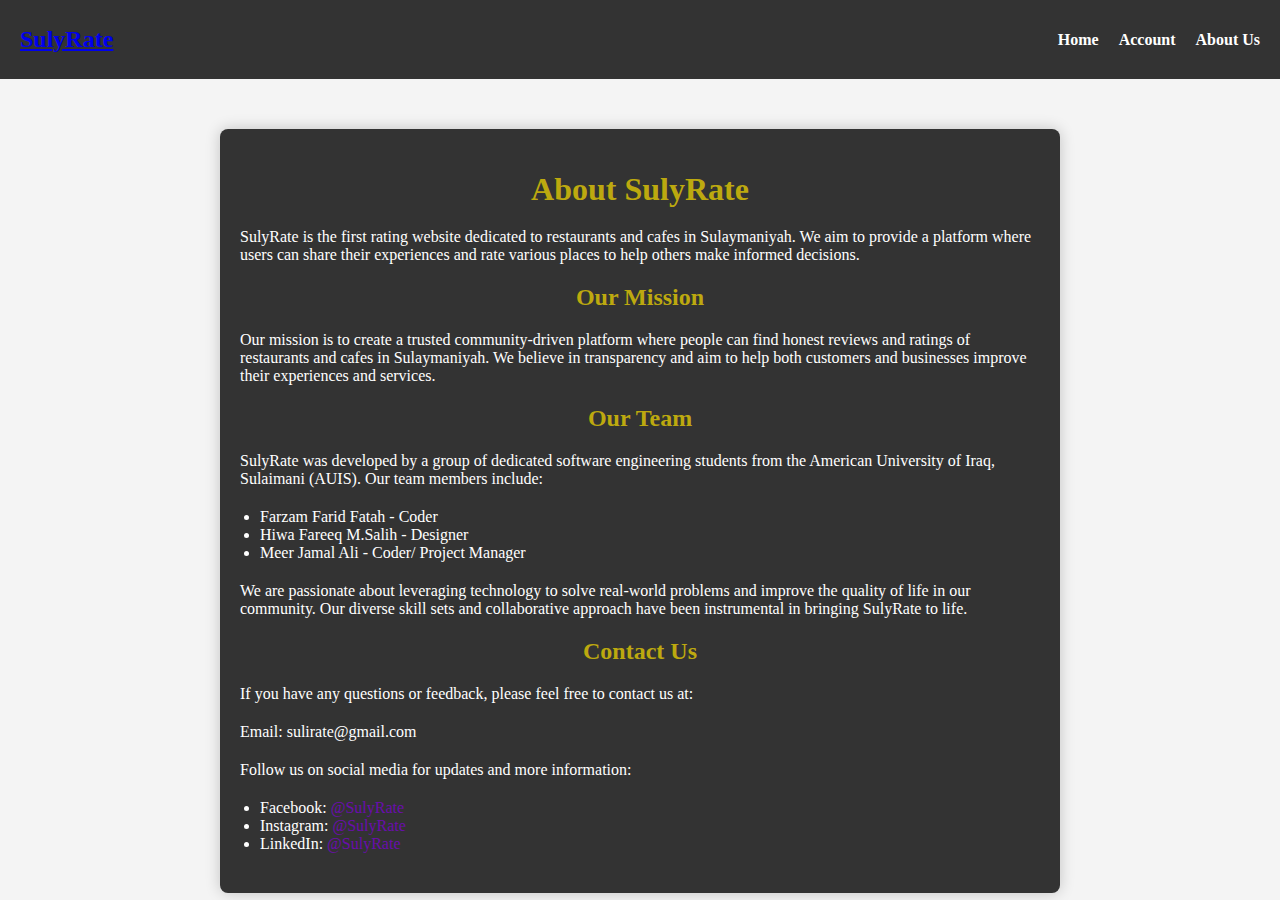
<file: about.html>
<!DOCTYPE html>
<html lang="en">
<head>
    <meta charset="UTF-8">
    <meta name="viewport" content="width=device-width, initial-scale=1.0">
    <title>About Us - SulyRate</title>
    <link rel="stylesheet" href="about.css">
</head>
<body>
    <nav class="navbar">
        <h1 class="logo"><a href="index.html">SulyRate</a></h1>
        <ul class="nav-links">
            <li><a href="index.html">Home</a></li>
            <li><a href="account.html">Account</a></li>
            <li><a href="about.html">About Us</a></li>
        </ul>
    </nav>

    <div class="about-container">
        <h1>About SulyRate</h1>
        <p>SulyRate is the first rating website dedicated to restaurants and cafes in Sulaymaniyah. We aim to provide a platform where users can share their experiences and rate various places to help others make informed decisions.</p>
        
        <h2>Our Mission</h2>
        <p>Our mission is to create a trusted community-driven platform where people can find honest reviews and ratings of restaurants and cafes in Sulaymaniyah. We believe in transparency and aim to help both customers and businesses improve their experiences and services.</p>
        
        <h2>Our Team</h2>
        <p>SulyRate was developed by a group of dedicated software engineering students from the American University of Iraq, Sulaimani (AUIS). Our team members include:</p>
        <ul>
            <li>Farzam Farid Fatah - Coder</li>
            <li>Hiwa Fareeq M.Salih - Designer</li>
            <li>Meer Jamal Ali - Coder/ Project Manager</li>
        </ul>
        
        <p>We are passionate about leveraging technology to solve real-world problems and improve the quality of life in our community. Our diverse skill sets and collaborative approach have been instrumental in bringing SulyRate to life.</p>
        
        <h2>Contact Us</h2>
        <p>If you have any questions or feedback, please feel free to contact us at:</p>
        <p>Email: sulirate@gmail.com</p>
        <p>Follow us on social media for updates and more information:</p>
        <ul>
            <li>Facebook: <a href="https://www.facebook.com/SulyRate">@SulyRate</a></li>
            <li>Instagram: <a href="https://www.instagram.com/SulyRate">@SulyRate</a></li>
            <li>LinkedIn: <a href="https://www.linkedin.com/SulyRate">@SulyRate</a></li>
        </ul>
    </div>
</body>
</html>
</file>
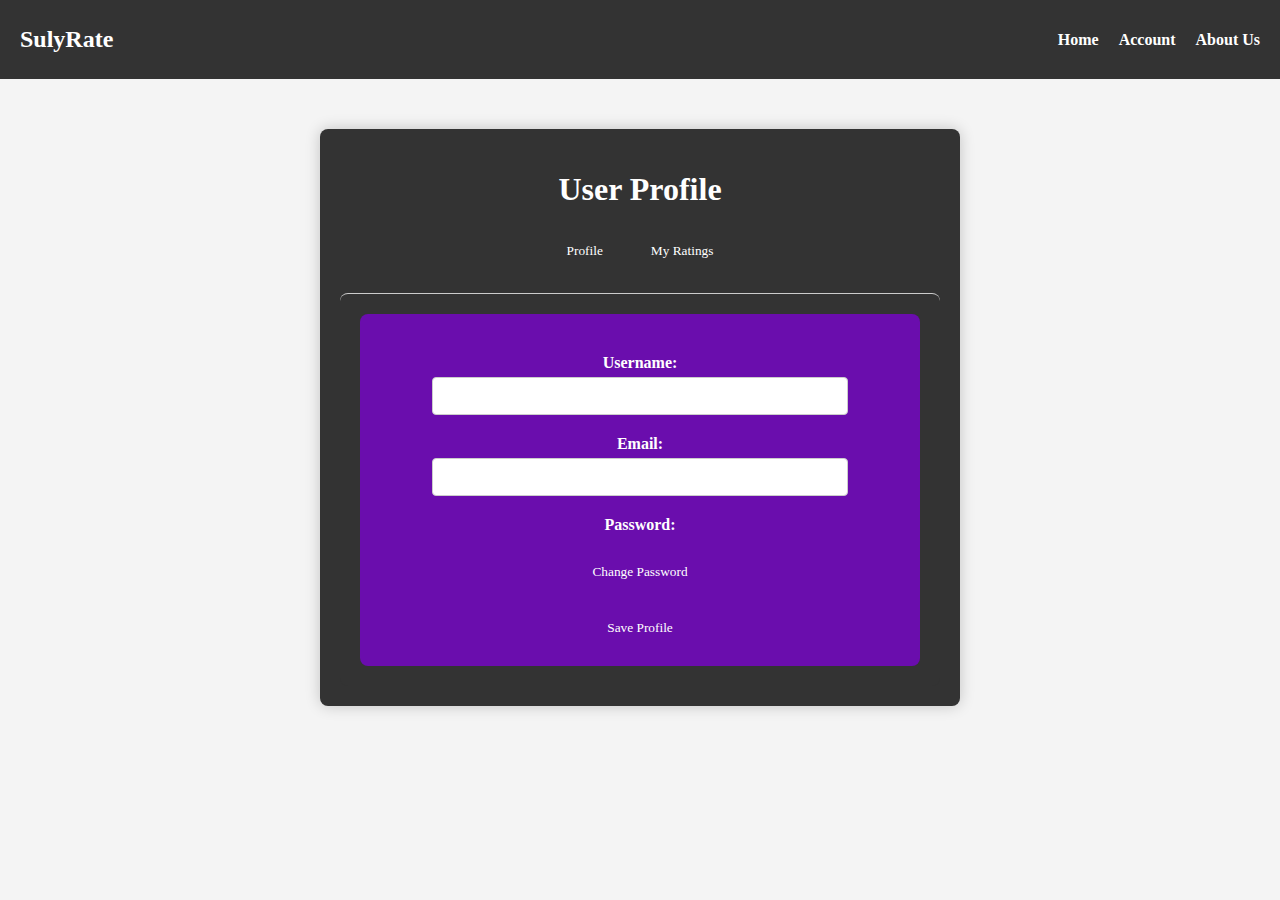
<file: account.html>
<!DOCTYPE html>
<html lang="en">
<head>
    <meta charset="UTF-8">
    <meta name="viewport" content="width=device-width, initial-scale=1.0">
    <title>User Profile</title>
    <link rel="stylesheet" href="account.css">
</head>
<body>
    <nav class="navbar">
        <h1 class="logo">SulyRate</h1>
        <ul class="nav-links">
            <li><a href="index.html">Home</a></li>
            <li><a href="account.html">Account</a></li>
            <li><a href="about.html">About Us</a></li>
        </ul>
    </nav>

    <div class="profile-container">
        <h1>User Profile</h1>
        <div class="tabs">
            <button class="tablinks active" onclick="openTab(event, 'Profile')">Profile</button>
            <button class="tablinks" onclick="openTab(event, 'Ratings')">My Ratings</button>
        </div>

        <!-- Profile Section -->
        <div id="Profile" class="tabcontent" style="display: block;">
            <div class="profile-info">
                <label>Username:</label>
                <input type="text" id="username" disabled>
                <label>Email:</label>
                <input type="email" id="email">
                <label>Password:</label>
                <button onclick="showChangePassword()">Change Password</button>
                <div id="changePasswordSection" style="display: none;">
                    <label>Current Password:</label>
                    <input type="password" id="currentPassword" placeholder="Current Password">
                    <br><label>New Password:</label> 
                    <input type="password" id="newPassword" placeholder="New Password">
                    <button onclick="saveNewPassword()">Save New Password</button>
                </div>
                <button onclick="saveProfile()">Save Profile</button>
            </div>
        </div>

        <!-- Ratings Section -->
        <div id="Ratings" class="tabcontent">
            <h2>My Ratings</h2>
            <ul class="ratings-list">
                <li>
                    <h3>City Star</h3>
                    <p>Rating: ★★★★☆</p>
                    <p>Review: Great place with lots of fun activities. Loved the game zone and bakery.</p>
                </li>
                <li>
                    <h3>Grand Millennium</h3>
                    <p>Rating: ★★★★★</p>
                    <p>Review: Luxurious hotel with excellent service. The rooms were clean and spacious.</p>
                </li>
                <li>
                    <h3>De Fermo</h3>
                    <p>Rating: ★★★☆☆</p>
                    <p>Review: Amazing Turkish ambiance but the food was just okay.</p>
                </li>
                <li>
                    <h3>Shahrazad Cafe</h3>
                    <p>Rating: ★★★★☆</p>
                    <p>Review: Cozy cafe with great coffee and desserts. A perfect spot to relax.</p>
                </li>
            </ul>
        </div>
    </div>

    <script>
        function openTab(evt, tabName) {
            var i, tabcontent, tablinks;
            tabcontent = document.getElementsByClassName("tabcontent");
            for (i = 0; i < tabcontent.length; i++) {
                tabcontent[i].style.display = "none";
            }
            tablinks = document.getElementsByClassName("tablinks");
            for (i = 0; i < tablinks.length; i++) {
                tablinks[i].className = tablinks[i].className.replace(" active", "");
            }
            document.getElementById(tabName).style.display = "block";
            evt.currentTarget.className += " active";
        }

        function loadProfile() {
            const account = JSON.parse(localStorage.getItem('account'));
            document.getElementById('username').value = account.username;
            document.getElementById('email').value = account.email;
        }

        function saveProfile() {
            const account = JSON.parse(localStorage.getItem('account'));
            account.email = document.getElementById('email').value;
            localStorage.setItem('account', JSON.stringify(account));
            localStorage.setItem(account.username, JSON.stringify(account));
            alert('Profile updated successfully!');
        }

        function showChangePassword() {
            document.getElementById('changePasswordSection').style.display = 'block';
        }

        function saveNewPassword() {
            const currentPassword = document.getElementById('currentPassword').value;
            const newPassword = document.getElementById('newPassword').value;
            const account = JSON.parse(localStorage.getItem('account'));

            if (account.password === currentPassword) {
                account.password = newPassword;
                localStorage.setItem('account', JSON.stringify(account));
                localStorage.setItem(account.username, JSON.stringify(account));
                alert('Password changed successfully!');
            } else {
                alert('Current password is incorrect.');
            }
        }

        window.onload = function() {
            loadProfile();
        };
    </script>
</body>
</html>
</file>
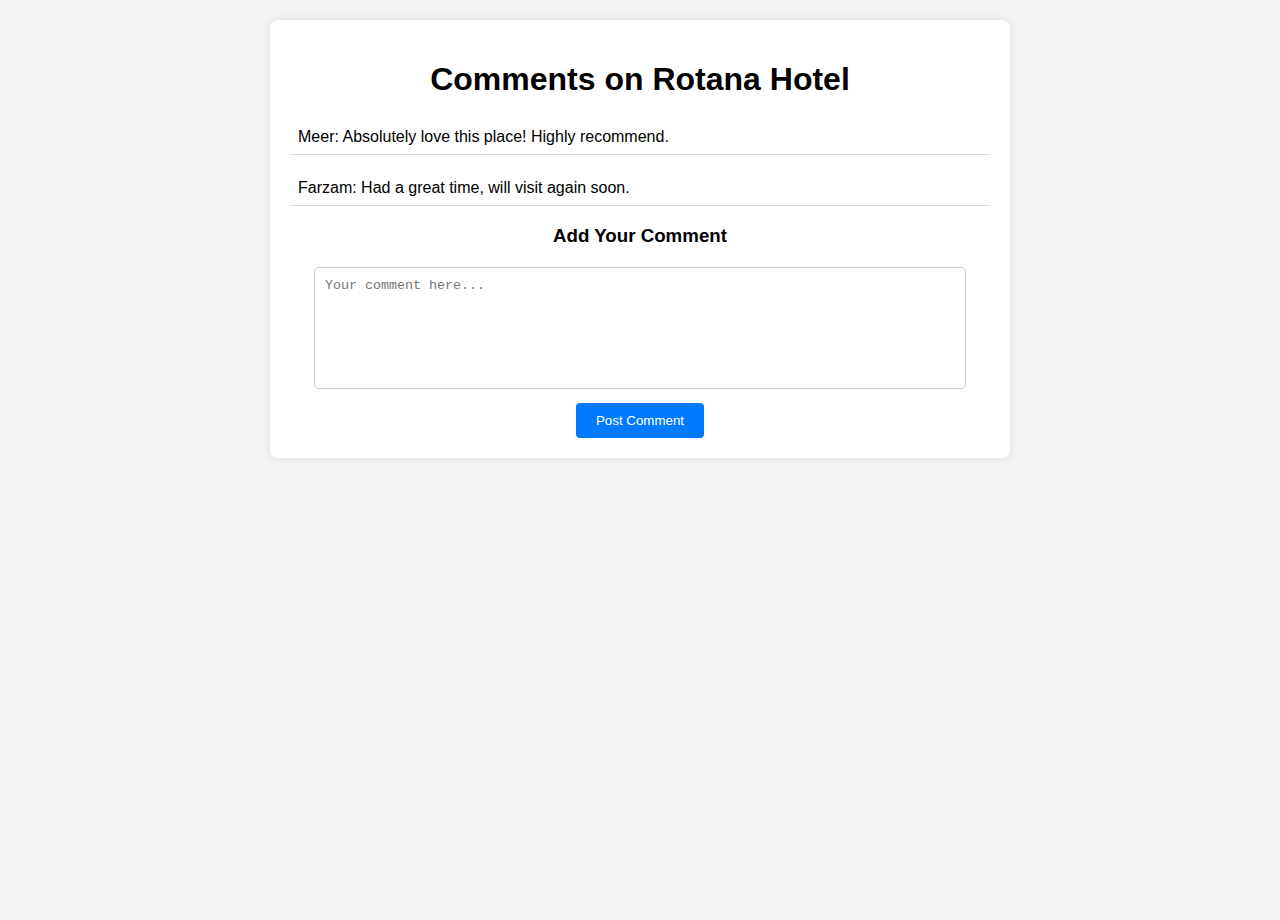
<file: comments.html>
<!DOCTYPE html>
<html lang="en">
<head>
    <meta charset="UTF-8">
    <meta name="viewport" content="width=device-width, initial-scale=1.0">
    <title>Comments</title>
    <link rel="stylesheet" href="comments.css">
</head>
<body>
    <div class="comments-container">
        <h1>Comments on Rotana Hotel</h1>
        <div id="comments-list" class="comments-list">
            <p>Meer: Absolutely love this place! Highly recommend.</p>
            <p>Farzam: Had a great time, will visit again soon.</p>
            <!-- Additional comments can go here -->
        </div>
        <h3>Add Your Comment</h3>
        <form onsubmit="addComment(event)">
            <textarea id="comment-input" required placeholder="Your comment here..."></textarea>
            <button type="submit">Post Comment</button>
        </form>
    </div>
    <script>
        function addComment(event) {
            event.preventDefault(); // Prevent form from submitting normally
            var commentInput = document.getElementById('comment-input');
            var newComment = commentInput.value.trim();
            if(newComment) {
                var commentsList = document.getElementById('comments-list');
                var newP = document.createElement('p');
                newP.textContent = "Me: " + newComment; // Replace 'NewUser' with logged-in user if available
                commentsList.appendChild(newP);
                commentInput.value = ''; // Clear the input after adding
            }
        }
    </script>
</body>
</html>
</file>
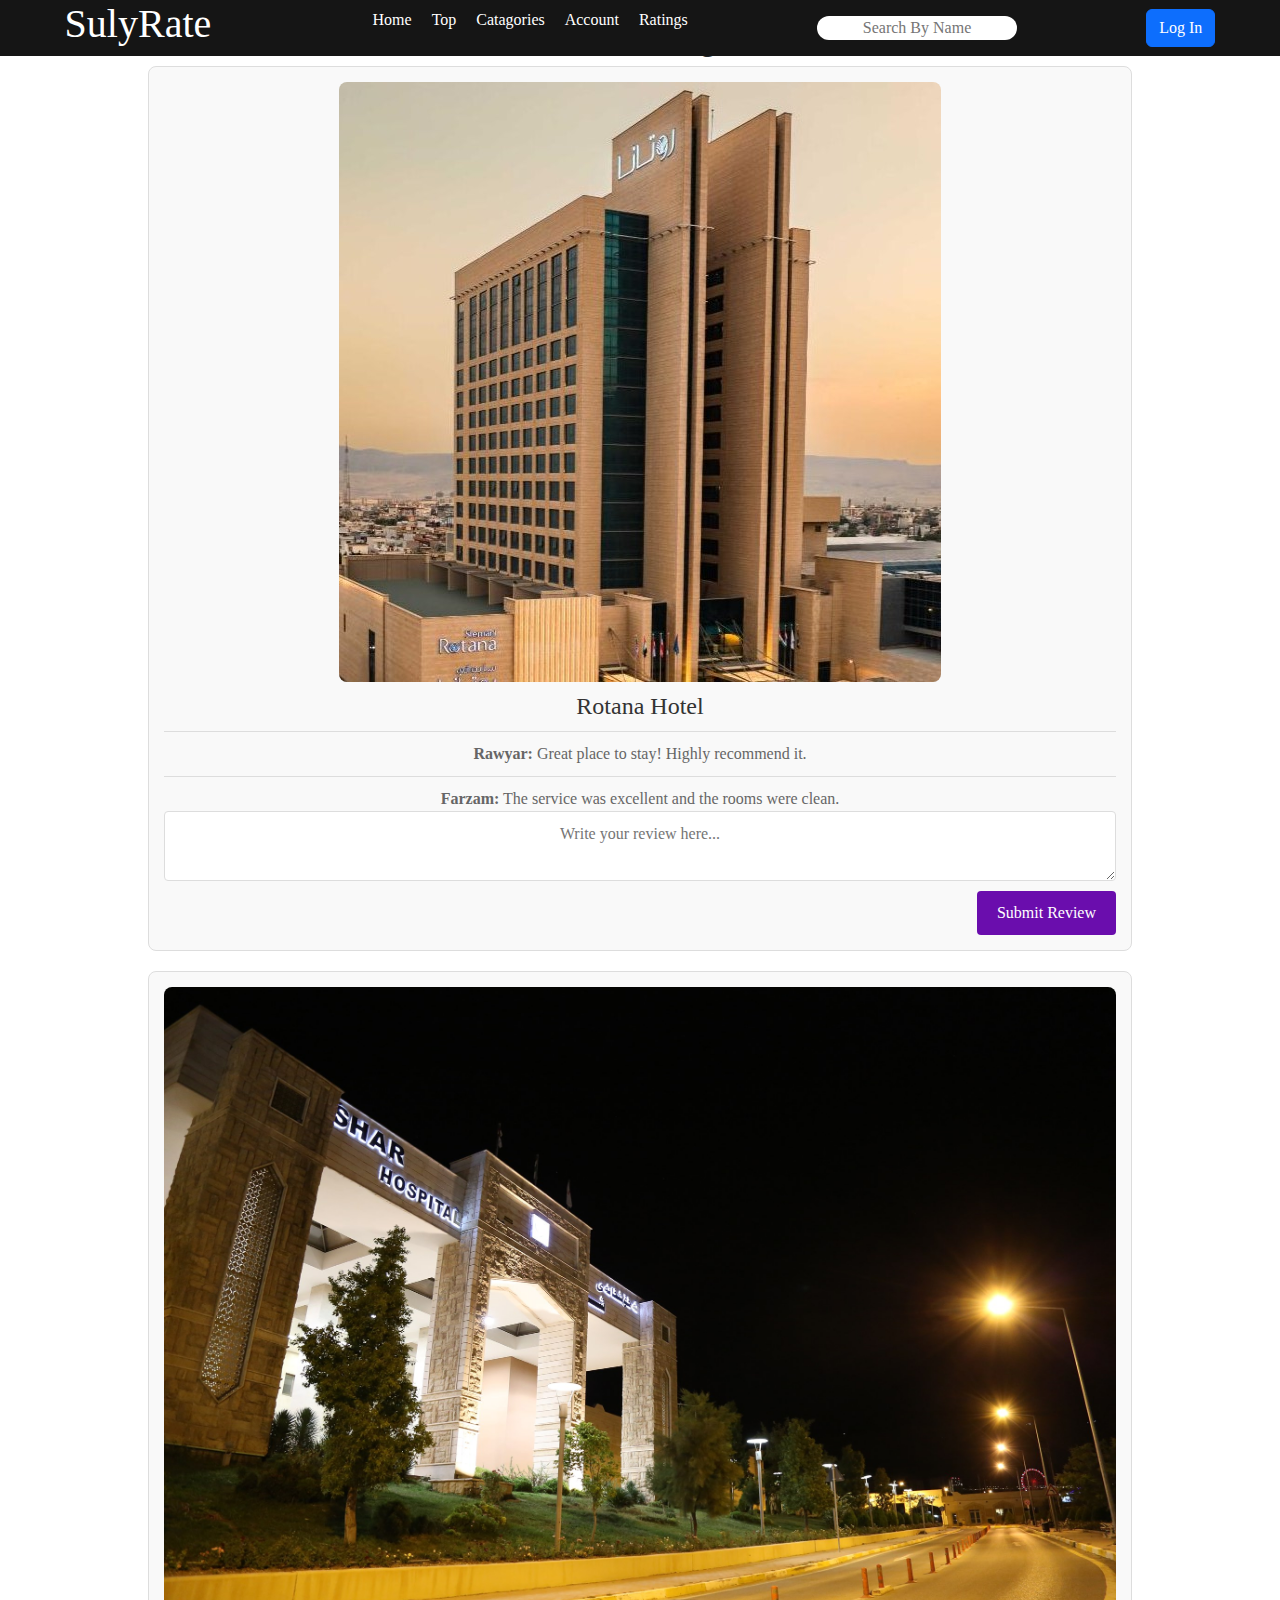
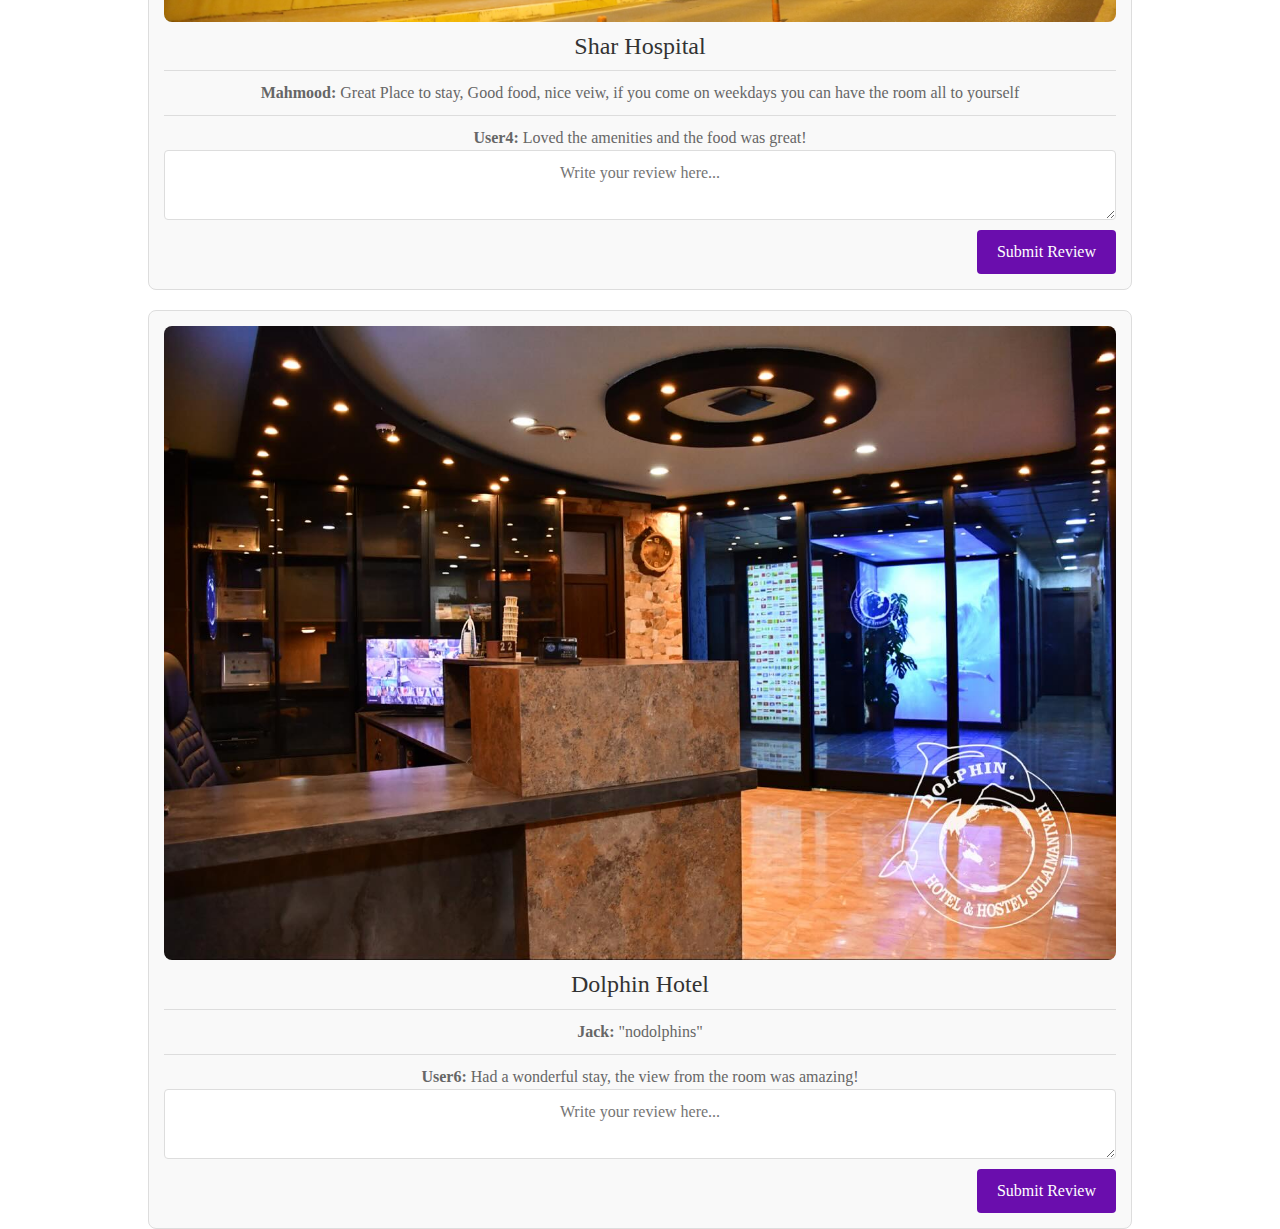
<file: hotels.html>
<!DOCTYPE html>
<html>
<head>
  <meta charset="utf-8">
  <meta http-equiv="X-UA-Compatible" content="IE=edge">
  <title>SulyRate - Hotel Ratings</title>
  <meta name="description" content="">
  <meta name="viewport" content="width=device-width, initial-scale=1">
  <link rel="stylesheet" href="styles.css">
  <script src="https://cdn.jsdelivr.net/npm/bootstrap@5.3.3/dist/js/bootstrap.bundle.min.js"
    integrity="sha384-YvpcrYf0tY3lHB60NNkmXc5s9fDVZLESaAA55NDzOxhy9GkcIdslK1eN7N6jIeHz"
    crossorigin="anonymous"></script>
  <link href="https://cdn.jsdelivr.net/npm/bootstrap@5.3.3/dist/css/bootstrap.min.css" rel="stylesheet"
    integrity="sha384-QWTKZyjpPEjISv5WaRU9OFeRpok6YctnYmDr5pNlyT2bRjXh0JMhjY6hW+ALEwIH" crossorigin="anonymous">
  <style>
    .hotel-reviews {
      width: 80%;
      margin: 0 auto;
      padding: 20px;
    }

    .hotel {
      border: 1px solid #ddd;
      border-radius: 8px;
      padding: 15px;
      margin-bottom: 20px;
      background-color: #f9f9f9;
    }

    .hotel h3 {
      margin: 0 0 10px 0;
      font-size: 24px;
      color: #333;
    }

    .hotel-image {
      max-width: 100%;
      height: auto;
      border-radius: 8px;
      margin-bottom: 10px;
    }

    .review {
      border-top: 1px solid #ddd;
      padding-top: 10px;
      margin-top: 10px;
    }

    .review p {
      margin: 0;
      color: #666;
    }

    .review-form {
      display: flex;
      flex-direction: column;
    }

    .review-form textarea {
      width: 100%;
      padding: 10px;
      margin-bottom: 10px;
      border: 1px solid #ddd;
      border-radius: 4px;
      resize: vertical;
    }

    .review-form button {
      align-self: flex-end;
      padding: 10px 20px;
      background-color: #6a0dad;
      color: white;
      border: none;
      border-radius: 4px;
      cursor: pointer;
    }

    .review-form button:hover {
      background-color: #5e0ca1;
    }
  </style>
</head>
<body>
  <nav>
    <h1 class="Logo">SulyRate</h1>
    <ul>
      <li><a href="index.html">Home</a></li>
      <li><a href="index.html#Top">Top</a></li>
      <li><a href="index.html#catagories">Catagories</a></li>
      <li><a href="Login.html">Account</a></li>
      <li><a href="#ratings">Ratings</a></li>
    </ul>
    <input type="text" placeholder="Search By Name">
    <a href="Login.html"><button type="button" class="btn btn-primary">Log In</button></a>
  </nav>

  <section id="ratings" class="hotel-reviews">
    <h2>Hotel Ratings</h2>

    <div class="hotel">
      <img src="rotana.jpg" alt="Hotel 1 Image" class="hotel-image">
      <h3> Rotana Hotel</h3>
      <div class="reviews">
        <div class="review">
          <p><strong>Rawyar:</strong> Great place to stay! Highly recommend it.</p>
        </div>
        <div class="review">
          <p><strong>Farzam:</strong> The service was excellent and the rooms were clean.</p>
        </div>
      </div>
      <form class="review-form" onsubmit="addReview(event, 'hotel1')">
        <textarea id="hotel1-review" placeholder="Write your review here..."></textarea>
        <button type="submit">Submit Review</button>
      </form>
    </div>

    <div class="hotel">
      <img src="Shar.jpg" alt="Hotel 2 Image" class="hotel-image">
      <h3>Shar Hospital</h3>
      <div class="reviews">
        <div class="review">
          <p><strong>Mahmood:</strong> Great Place to stay, Good food, nice veiw, if you come on weekdays you can have the room all to yourself</p>
        </div>
        <div class="review">
          <p><strong>User4:</strong> Loved the amenities and the food was great!</p>
        </div>
      </div>
      <form class="review-form" onsubmit="addReview(event, 'hotel2')">
        <textarea id="hotel2-review" placeholder="Write your review here..."></textarea>
        <button type="submit">Submit Review</button>
      </form>
    </div>

    <div class="hotel">
      <img src="Dolphin.jpg" alt="Hotel 3 Image" class="hotel-image">
      <h3>Dolphin Hotel</h3>
      <div class="reviews">
        <div class="review">
          <p><strong>Jack:</strong> "nodolphins"</p>
        </div>
        <div class="review">
          <p><strong>User6:</strong> Had a wonderful stay, the view from the room was amazing!</p>
        </div>
      </div>
      <form class="review-form" onsubmit="addReview(event, 'hotel3')">
        <textarea id="hotel3-review" placeholder="Write your review here..."></textarea>
        <button type="submit">Submit Review</button>
      </form>
    </div>
  </section>


  <script>
    function addReview(event, hotelId) {
      event.preventDefault();
      const textarea = document.getElementById(`${hotelId}-review`);
      const reviewText = textarea.value.trim();

      if (reviewText !== '') {
        const reviewDiv = document.createElement('div');
        reviewDiv.classList.add('review');
        reviewDiv.innerHTML = `<p><strong>You:</strong> ${reviewText}</p>`;
        
        const reviewsDiv = textarea.closest('.hotel').querySelector('.reviews');
        reviewsDiv.appendChild(reviewDiv);

        textarea.value = '';
      } else {
        alert('Please write a review before submitting.');
      }
    }
  </script>
</body>
</html>
</file>
<file: about.css>
/* General styles */
body, html {
    height: 100%;
    margin: 0;
    font-family: cursive; /* Matching main tab font */
    background-color: #f4f4f4;
}

/* Navbar styles */
.navbar {
    background-color: #333; /* Dark background */
    color: white; /* White text */
    display: flex;
    justify-content: space-between;
    align-items: center;
    padding: 10px 20px;
}

.navbar .logo {
    font-size: 24px;
    font-weight: bold;

}
.navbar .nav-links {
    list-style: none;
    display: flex;
    gap: 20px;
}

.navbar .nav-links li {
    display: inline;
}

.navbar .nav-links a {
    color: white;
    text-decoration: none;
    font-weight: bold;
}

.navbar .nav-links a:hover {
    text-decoration: underline;
}

/* About Us container styles */
.about-container {
    width: 90%;
    max-width: 800px;
    margin: 50px auto;
    padding: 20px;
    background-color: #333; /* Dark background */
    box-shadow: 0 0 15px rgba(0,0,0,0.2);
    border-radius: 8px;
    color: white; /* White text */
    text-align: center;
}

.about-container h1, .about-container h2 {
    color: #bda90f; /* Vibrant purple heading */
    margin-bottom: 20px;
}

.about-container p, .about-container ul {
    color: white; /* White text */
    text-align: left;
    margin-bottom: 20px;
}

.about-container ul {
    list-style: disc;
    padding-left: 20px;
}

.about-container a {
    color: #6A0DAD; /* Vibrant purple links */
    text-decoration: none;
}

.about-container a:hover {
    text-decoration: underline;
}
</file>
<file: account.css>
body, html {
    height: 100%;
    margin: 0;
    font-family: cursive; /* Matching main tab font */
    background-color: #f4f4f4;
}

.navbar {
    background-color: #333; /* Dark background */
    color: white; /* White text */
    display: flex;
    justify-content: space-between;
    align-items: center;
    padding: 10px 20px;
}

.navbar .logo {
    font-size: 24px;
    font-weight: bold;
}

.navbar .nav-links {
    list-style: none;
    display: flex;
    gap: 20px;
}

.navbar .nav-links li {
    display: inline;
}

.navbar .nav-links a {
    color: white;
    text-decoration: none;
    font-weight: bold;
}

.navbar .nav-links a:hover {
    text-decoration: underline;
}

.profile-container {
    width: 90%;
    max-width: 600px;
    margin: 50px auto;
    padding: 20px;
    background-color: #333; /* Dark background */
    box-shadow: 0 0 15px rgba(0,0,0,0.2);
    border-radius: 8px;
    text-align: center;
    color: white; /* White text */
}

.profile-info {
    display: flex;
    flex-direction: column;
    align-items: center;
    background-color: #6A0DAD; /* Vibrant purple background */
    padding: 20px;
    border-radius: 8px;
}

.profile-info label {
    margin-top: 20px;
    color: white; /* White text for labels */
    font-weight: bold;
}

input[type="text"],
input[type="email"],
input[type="password"] {
    width: 80%;
    padding: 10px;
    margin-top: 5px;
    border: 1px solid #ccc;
    border-radius: 4px;
    box-sizing: border-box;
    font-family: cursive; /* Matching main tab font */
    background-color: white; /* White background for input fields */
    color: black; /* Black text for input fields */
}

button {
    margin-top: 20px;
    padding: 10px 20px;
    background-color: var(--color2); /* Using color2 from main tab */
    color: white;
    border: none;
    border-radius: 4px;
    cursor: pointer;
    font-family: cursive; /* Matching main tab font */
}

button:hover {
    background-color: var(--color3); /* Using color3 from main tab */
}

h1 {
    color: white; /* White text for heading */
    font-weight: bold;
}

h2 {
    color: var(--color2); /* Using color2 from main tab */
    font-weight: bold;
    margin-bottom: 20px;
}

.tabs {
    display: flex;
    justify-content: center;
    margin-top: 20px;
}

.tablinks {
    background-color: var(--color3); /* Using color3 from main tab */
    color: white;
    padding: 14px 20px;
    margin: 0 4px;
    border: none;
    border-radius: 4px;
    cursor: pointer;
    font-family: cursive; /* Matching main tab font */
}

.tablinks.active {
    background-color: var(--color4); /* Using color4 from main tab */
    color: white;
}

.tablinks:hover {
    background-color: var(--color2); /* Using color2 from main tab */
    color: white;
}

.tabcontent {
    display: none;
    padding: 20px;
    border-top: 1px solid #ccc;
    margin-top: 20px;
    background-color: #333; /* Dark background */
    color: white; /* White text */
    border-radius: 8px;
}

.ratings-list {
    list-style-type: none;
    padding: 0;
    color: white; /* White text */
}

.ratings-list li {
    padding: 10px;
    border-bottom: 1px solid #ccc;
}

.ratings-list h3 {
    margin: 0;
    font-size: 1.2em;
}

.ratings-list p {
    margin: 5px 0;
}
</file>
<file: comments.css>
body, html {
    height: 100%;
    margin: 0;
    font-family: Arial, Helvetica, sans-serif;
    background-color: #f4f4f4;
}

.comments-container {
    width: 80%;
    max-width: 700px;
    margin: 20px auto;
    padding: 20px;
    background-color: white;
    box-shadow: 0 0 10px rgba(0,0,0,0.1);
    border-radius: 8px;
    text-align: center;
}

.comments-list p {
    text-align: left;
    border-bottom: 1px solid #ddd;
    padding: 8px;
}

form {
    margin-top: 20px;
}

textarea {
    width: 90%;
    height: 100px;
    padding: 10px;
    border-radius: 4px;
    border: 1px solid #ccc;
    resize: none; /* Disable resizing */
}

button {
    margin-top: 10px;
    padding: 10px 20px;
    background-color: #007bff;
    color: white;
    border: none;
    border-radius: 4px;
    cursor: pointer;
}

button:hover {
    background-color: #0056b3;
}
</file>
<file: styles.css>
* {
  padding: 0;
  font-family: cursive;
  text-align: center;
  --color1: #EEEEEE;
  --color2: #A91D3A;
  --color3: #C73659;
  --color4: #151515;
}
nav {
  display: flex;
  width: 100vw;
  position: fixed;
  background-color: var(--color4);
  justify-content: space-around;
  align-items: center;
  color: White;
  z-index: 100;
}
.hometxt {
  color: var(--color3);
  text-shadow: none;
  font-weight: bold;
}
.hometxt2 {
  color: var(--color4);
  text-shadow: none;
  font-weight: bold;
}
section {
  height: 100vh;
}
#home {
  background-size: cover;
  background-repeat: no-repeat;
  display: flex;
  flex-direction: column;
  justify-content: center;
  align-items: center;
  text-shadow: 2px 2px 3px black;
}
ul {
  display: flex;
  justify-content: center;
  align-items: center;
  gap: 20px;
  list-style-type: none;
}
a:link {
  text-decoration: none;
  color: white;
}
a:hover {
  text-decoration: none;
  color: white;
  text-shadow: 2px 2px 2px rgb(73, 73, 73);
}
button {
  background-color: rgb(83, 123, 255);
  border-radius: 30px;
  color: aliceblue;
  border-style: none;
  padding: 3px;
}
button :hover {
  background-color: aliceblue;
  color: rgb(83, 123, 255);
}
#Top {
  background-size: cover;
  background-repeat: no-repeat;
  display: flex;
  align-items: center;
  justify-content: space-evenly;
}
#Top > h3 {
  margin-top: 10vh;
  margin-bottom: 10vh;
}
.toplist {
  display: flex;
  align-items: center;
  justify-content: space-around;
}
.Catagories {
  display: grid;
grid-template-columns: repeat(5, 1fr);
grid-template-rows: repeat(3, 1fr);
grid-column-gap: 20px;
grid-row-gap: 20px;
  height: 50vh;
  margin-top:5rem;
}
.catagories {
  display: flex;
  flex-direction: column;
  justify-content: center;
  align-items: center;
}
.catChild {
  width: 15rem;
  height: 10rem;
  display: flex;
  justify-content: center;
  align-items: center;
  gap: 30px;
  margin: auto;
  background-color: var(--color1);
  color: var(--color4);
  border-radius: 15px;
  font-size: x-large;
}
.c1 { grid-area: 1 / 2 / 2 / 3; }
.c2 { grid-area: 1 / 3 / 2 / 4; }
.c3 { grid-area: 1 / 4 / 2 / 5; }
.c4 { grid-area: 2 / 2 / 3 / 3; }
.catChild:hover {
  background-color: var(--color3);
  color: var(--color1);
  transition: 0.3s;
  box-shadow: 5px 3px 10px rgb(34, 34, 34);
  size: 12rem;
  border-radius: 10px;
}
footer {
  background-color: rgb(40, 40, 40);
  color: aliceblue;
  padding: 3rem;
}
.footContG {
  display: flex;
  justify-content: space-between;
  align-items: flex-start;
}
.footContF {
  display: flex;
  flex-direction: column;
  align-items: center;
  justify-content: space-evenly;
}
.card-body:hover {
  box-shadow: 5px 3px 10px rgb(34, 34, 34);
}
.navSrch {
  display: flex;
  align-items: center;
  justify-content: flex-start;
  width: 420px;
}
input {
  border-radius: 50px;
  border: 0cap;
}
.carousel {
  width: 40%;
  max-width: 600px;
  height: 300px;
  overflow: hidden;
  border: 2px solid #6a0dad;
  border-radius: 10px;
}

.carousel-inner {
  display: flex;
  transition: transform 0.5s ease-in-out;
}

.carousel-item {
  min-width: 100%;
  box-sizing: border-box;
  background-color: lightgrey; /* Add this line to verify items are displaying */
}

.carousel-item img {
  width: 100%;
  height: 300px;
  border-radius: 10px;
}
/* Add these styles to your existing CSS */
.popup {
  display: none;
  position: fixed;
  z-index: 1000;
  left: 0;
  top: 0;
  width: 100%;
  height: 100%;
  overflow: auto;
  background-color: rgba(0, 0, 0, 0.5);
  justify-content: center;
  align-items: center;
}

.popup-content {
  background-color: #fff;
  padding: 20px;
  border: 1px solid #888;
  border-radius: 8px;
  width: 80%;
  max-width: 600px;
  position: relative;
  text-align: center;
}

.close {
  color: #aaa;
  position: absolute;
  top: 10px;
  right: 10px;
  font-size: 28px;
  font-weight: bold;
  cursor: pointer;
}

.close:hover,
.close:focus {
  color: #000;
  text-decoration: none;
  cursor: pointer;
}

.centered-image {
  max-width: 100%;
  height: auto;
  display: block;
  margin: 0 auto;
}

.popup-text {
  margin-top: 15px;
  font-size: 18px;
  color: #333;
}
.catChildimg{
  width:2rem;
  height:2rem;
}

a:visited{color: white;}
</file>
